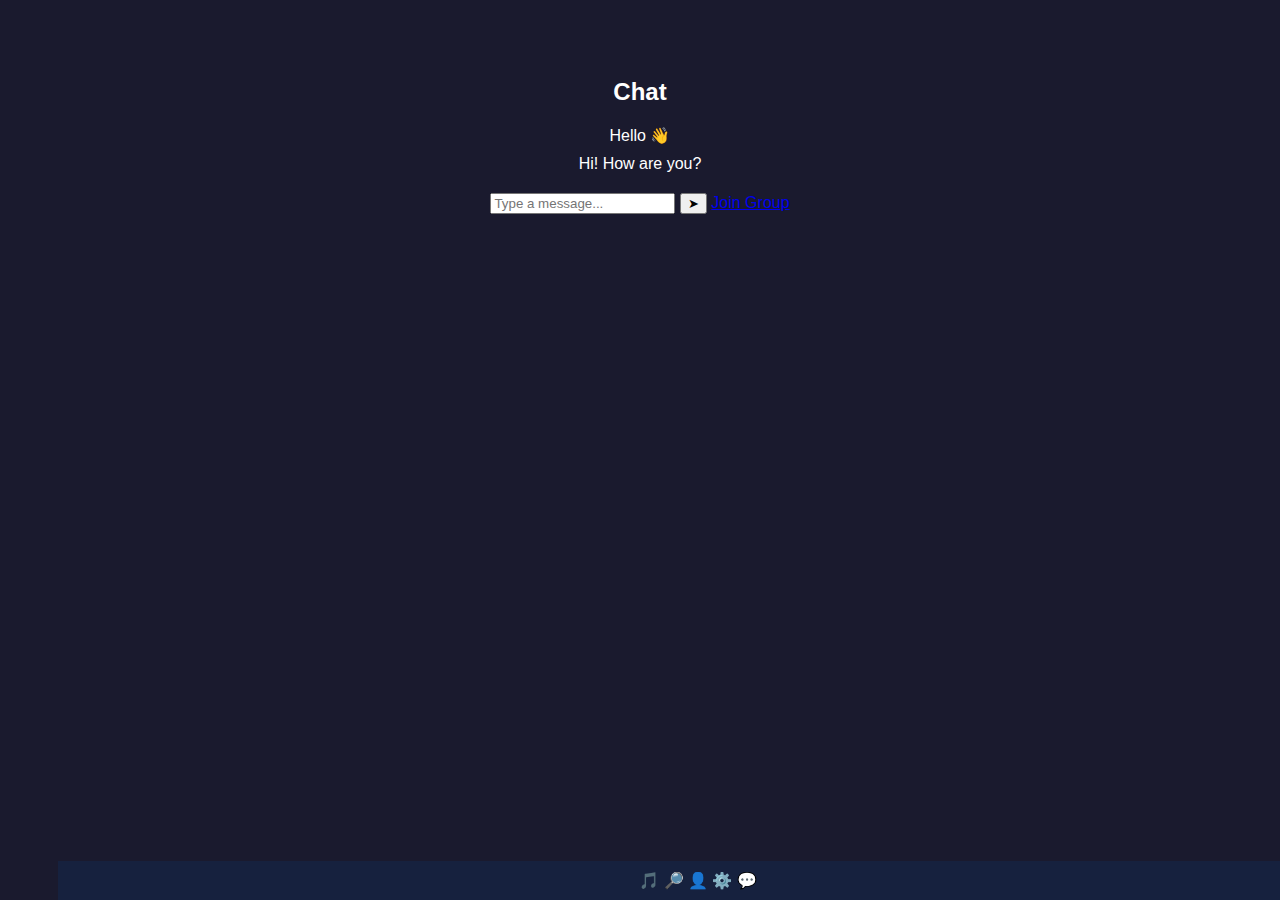
<file: templates/chating.html>
<!DOCTYPE html>
<html>
<head>
  <meta charset="UTF-8">
  <title>Chat</title>
  <script src="https://telegram.org/js/telegram-web-app.js"></script>
  <style>
    body { font-family: Arial, sans-serif; text-align: center; padding: 50px; background-color: #1a1a2e; color: #fff; }
    .message { margin: 10px 0; }
    .input-area { margin-top: 20px; }
    .nav-bar { position: fixed; bottom: 0; width: 100%; background-color: #16213e; padding: 10px 0; }
  </style>
</head>
<body>
  <h2>Chat</h2>
  <div id="chat-messages">
    <div class="message">Hello 👋</div>
    <div class="message">Hi! How are you?</div>
  </div>
  <div class="input-area">
    <input type="text" id="chat-input" placeholder="Type a message...">
    <button onclick="sendMessage()">➤</button>
    <a href="{{ chat_link }}" target="_blank">Join Group</a>
  </div>
  <div class="nav-bar">
    <span class="nav-btn" onclick="window.location.href='/player'">🎵</span>
    <span class="nav-btn" onclick="window.location.href='/search'">🔎</span>
    <span class="nav-btn" onclick="window.location.href='/profile'">👤</span>
    <span class="nav-btn" onclick="window.location.href='/setting'">⚙️</span>
    <span class="nav-btn" onclick="window.location.href='/chating'">💬</span>
  </div>
  <script>
    function sendMessage() {
      const input = document.getElementById("chat-input");
      if (input.value) {
        const messages = document.getElementById("chat-messages");
        const newMessage = document.createElement("div");
        newMessage.className = "message";
        newMessage.textContent = input.value;
        messages.appendChild(newMessage);
        input.value = "";
      }
    }
  </script>
</body>
</html>
</file>
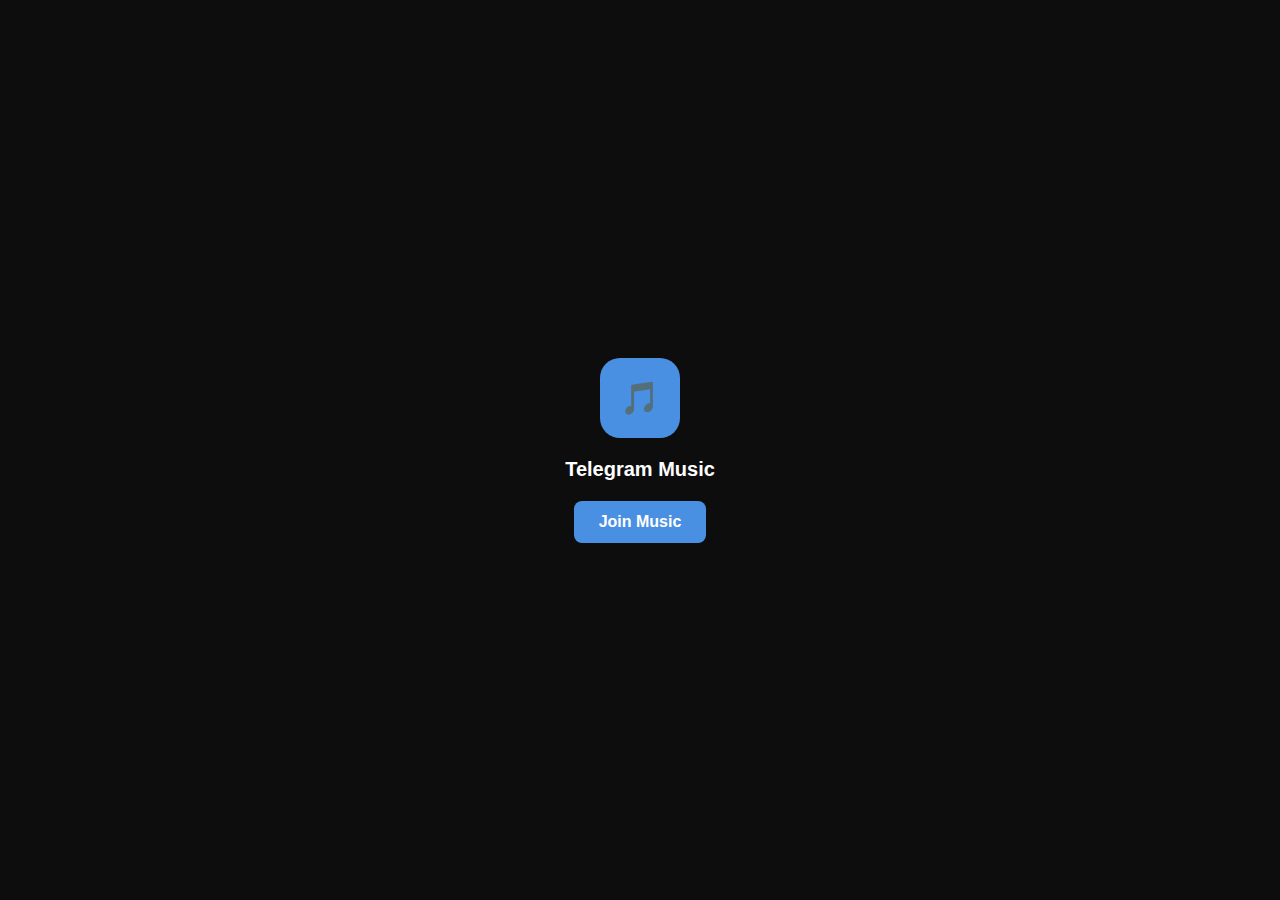
<file: templates/home.html>
<!DOCTYPE html>
<html lang="en">
<head>
  <meta charset="utf-8" />
  <meta name="viewport" content="width=device-width,initial-scale=1" />
  <title>Telegram Music</title>
  <style>
    body {
      margin: 0;
      background: #0d0d0d;
      font-family: Arial, sans-serif;
      color: #fff;
      text-align: center;
    }
    .center {
      display: flex;
      flex-direction: column;
      align-items: center;
      justify-content: center;
      min-height: 100vh;
      gap: 20px;
    }
    .big-icon {
      width: 80px;
      height: 80px;
      border-radius: 20px;
      background: #4a90e2;
      display: flex;
      align-items: center;
      justify-content: center;
    }
    .big-icon span {
      font-size: 32px;
    }
    .title {
      font-size: 20px;
      font-weight: bold;
    }
    .join-btn {
      background: #4a90e2;
      color: white;
      text-decoration: none;
      padding: 12px 25px;
      border-radius: 8px;
      font-size: 16px;
      font-weight: bold;
      display: inline-block;
    }
  </style>
</head>
<body>
  <main class="center">
    <div class="big-icon">
      <span>🎵</span>
    </div>
    <div class="title">Telegram Music</div>
    <a href="#" class="join-btn">Join Music</a>
  </main>
</body>
</html>
</file>
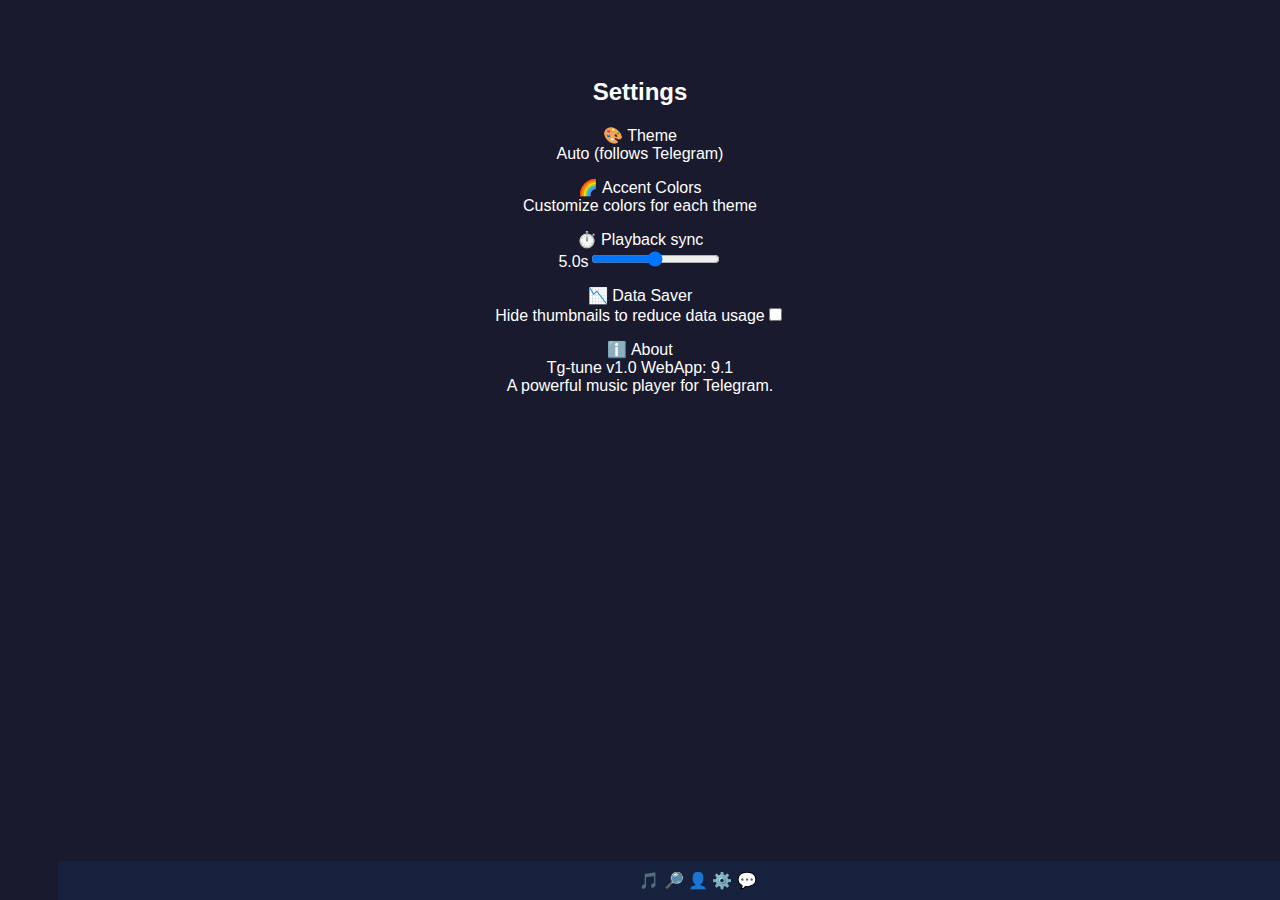
<file: templates/settings.html>
<!DOCTYPE html>
<html>
<head>
  <meta charset="UTF-8">
  <title>Settings</title>
  <script src="https://telegram.org/js/telegram-web-app.js"></script>
  <style>
    body { font-family: Arial, sans-serif; text-align: center; padding: 50px; background-color: #1a1a2e; color: #fff; }
    .option { margin: 15px 0; }
    .nav-bar { position: fixed; bottom: 0; width: 100%; background-color: #16213e; padding: 10px 0; }
  </style>
</head>
<body>
  <h2>Settings</h2>
  <div class="option">🎨 Theme<br>Auto (follows Telegram)</div>
  <div class="option">🌈 Accent Colors<br>Customize colors for each theme</div>
  <div class="option">⏱️ Playback sync<br>5.0s<input type="range" min="0" max="10" step="0.5" value="5"></div>
  <div class="option">📉 Data Saver<br>Hide thumbnails to reduce data usage<input type="checkbox"></div>
  <div class="option">ℹ️ About<br>Tg-tune v1.0 WebApp: 9.1<br>A powerful music player for Telegram.</div>
  <div class="nav-bar">
    <span class="nav-btn" onclick="window.location.href='/player'">🎵</span>
    <span class="nav-btn" onclick="window.location.href='/search'">🔎</span>
    <span class="nav-btn" onclick="window.location.href='/profile'">👤</span>
    <span class="nav-btn" onclick="window.location.href='/setting'">⚙️</span>
    <span class="nav-btn" onclick="window.location.href='/chating'">💬</span>
  </div>
</body>
</html>
</file>
